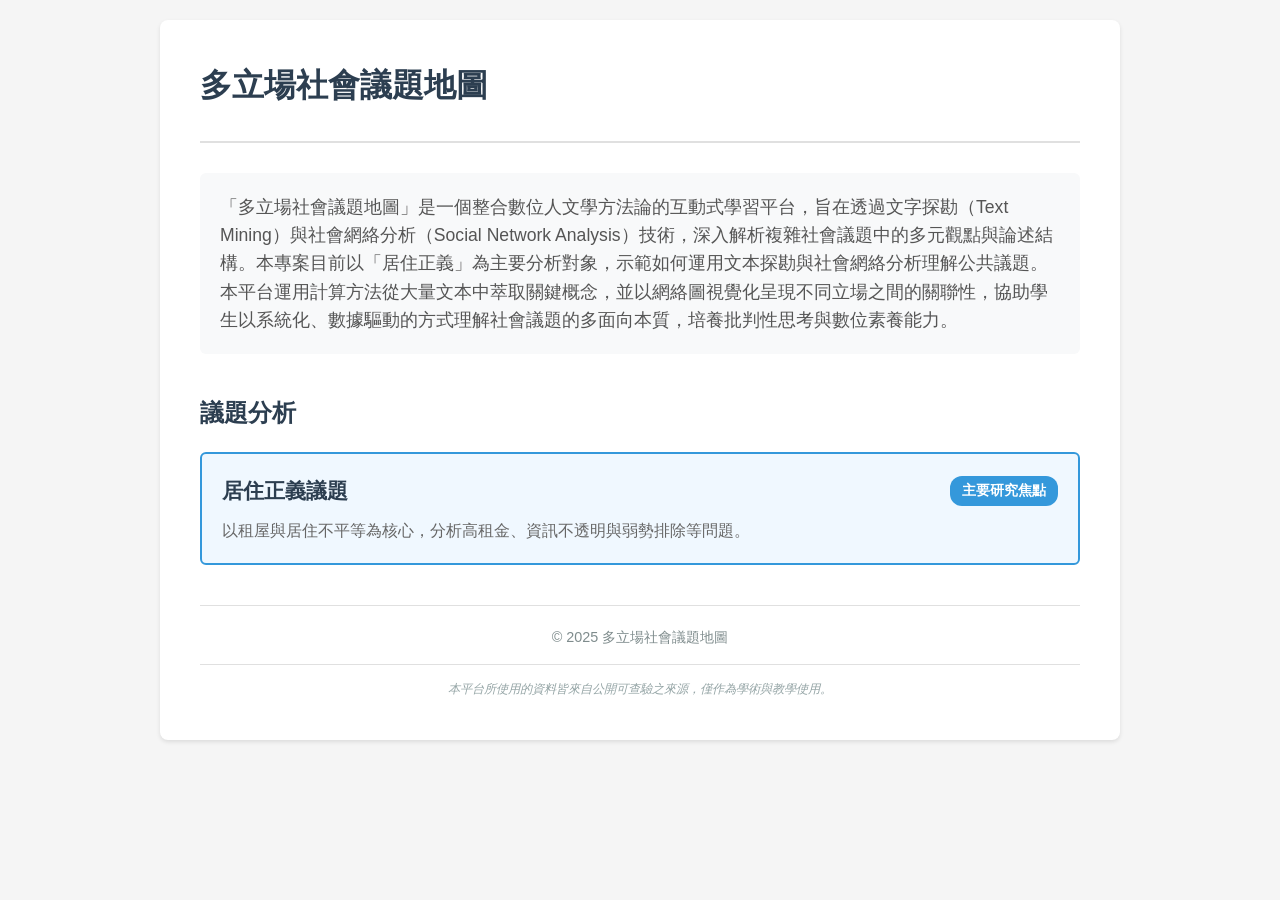
<file: index.html>
<!DOCTYPE html>
<html lang="zh-TW">
<head>
    <meta charset="UTF-8">
    <meta name="viewport" content="width=device-width, initial-scale=1.0">
    <title>多立場社會議題地圖</title>
    <link rel="stylesheet" href="assets/style.css">
</head>
<body>
    <div class="container">
        <header>
            <h1>多立場社會議題地圖</h1>
        </header>
        
        <main>
            <section class="intro">
                <p>
                    「多立場社會議題地圖」是一個整合數位人文學方法論的互動式學習平台，旨在透過文字探勘（Text Mining）與社會網絡分析（Social Network Analysis）技術，深入解析複雜社會議題中的多元觀點與論述結構。本專案目前以「居住正義」為主要分析對象，示範如何運用文本探勘與社會網絡分析理解公共議題。本平台運用計算方法從大量文本中萃取關鍵概念，並以網絡圖視覺化呈現不同立場之間的關聯性，協助學生以系統化、數據驅動的方式理解社會議題的多面向本質，培養批判性思考與數位素養能力。
                </p>
            </section>
            
            <section class="issues-list">
                <h2>議題分析</h2>
                <div class="issue-card issue-card-featured">
                    <a href="issue.html?id=housing">
                        <div class="issue-card-header">
                            <h3>居住正義議題</h3>
                            <span class="issue-badge badge-primary">主要研究焦點</span>
                        </div>
                        <p>以租屋與居住不平等為核心，分析高租金、資訊不透明與弱勢排除等問題。</p>
                    </a>
                </div>
            </section>
        </main>
        
        <footer>
            <p>&copy; 2025 多立場社會議題地圖</p>
            <p class="disclaimer">本平台所使用的資料皆來自公開可查驗之來源，僅作為學術與教學使用。</p>
        </footer>
    </div>
</body>
</html>
</file>
<file: assets/style.css>
/* 基本重置與字體設定 */
* {
    margin: 0;
    padding: 0;
    box-sizing: border-box;
}

body {
    font-family: -apple-system, BlinkMacSystemFont, "Segoe UI", Roboto, "Helvetica Neue", Arial, sans-serif;
    line-height: 1.6;
    color: #333;
    background-color: #f5f5f5;
    padding: 20px;
}

.container {
    max-width: 960px;
    margin: 0 auto;
    background-color: white;
    padding: 40px;
    border-radius: 8px;
    box-shadow: 0 2px 4px rgba(0, 0, 0, 0.1);
}

/* 標題樣式 */
header {
    margin-bottom: 30px;
    border-bottom: 2px solid #e0e0e0;
    padding-bottom: 20px;
}

header h1 {
    font-size: 2em;
    color: #2c3e50;
    margin-bottom: 10px;
}

nav {
    margin-top: 10px;
}

.back-link {
    color: #3498db;
    text-decoration: none;
    font-size: 0.9em;
}

.back-link:hover {
    text-decoration: underline;
}

/* 介紹區塊 */
.intro {
    margin-bottom: 40px;
    padding: 20px;
    background-color: #f8f9fa;
    border-radius: 6px;
}

.intro p {
    font-size: 1.1em;
    color: #555;
}

/* 議題列表 */
.issues-list {
    margin-top: 30px;
}

.issues-list h2 {
    font-size: 1.5em;
    color: #2c3e50;
    margin-bottom: 20px;
}

.issue-card {
    margin-bottom: 15px;
    border: 1px solid #ddd;
    border-radius: 6px;
    transition: box-shadow 0.3s ease;
}

.issue-card:hover {
    box-shadow: 0 4px 8px rgba(0, 0, 0, 0.1);
}

.issue-card a {
    display: block;
    padding: 20px;
    text-decoration: none;
    color: inherit;
}

.issue-card-content {
    display: block;
    padding: 20px;
    color: inherit;
}

.issue-card-header {
    display: flex;
    justify-content: space-between;
    align-items: center;
    margin-bottom: 10px;
    gap: 10px;
    flex-wrap: wrap;
}

.issue-card h3 {
    font-size: 1.3em;
    color: #2c3e50;
    margin: 0;
    flex: 1;
    min-width: 200px;
}

.issue-card p {
    color: #666;
    margin: 0;
}

/* 議題卡片標籤 */
.issue-badge {
    display: inline-block;
    padding: 4px 12px;
    border-radius: 12px;
    font-size: 0.85em;
    font-weight: 600;
    white-space: nowrap;
    flex-shrink: 0;
}

.badge-primary {
    background-color: #3498db;
    color: white;
}

.badge-secondary {
    background-color: #95a5a6;
    color: white;
}

/* 主要議題卡片樣式 */
.issue-card-featured {
    border: 2px solid #3498db;
    background-color: #f0f8ff;
}

.issue-card-featured:hover {
    box-shadow: 0 6px 12px rgba(52, 152, 219, 0.2);
}

/* 開發中議題卡片樣式 */
.issue-card-disabled {
    opacity: 0.6;
    background-color: #f5f5f5;
    cursor: not-allowed;
}

.issue-card-disabled:hover {
    box-shadow: 0 2px 4px rgba(0, 0, 0, 0.05);
}

.issue-card-disabled h3 {
    color: #95a5a6;
}

.issue-card-disabled p {
    color: #999;
}

/* 議題詳情頁面 */
.issue-header {
    margin-bottom: 30px;
}

.issue-title {
    font-size: 2em;
    color: #2c3e50;
    margin-bottom: 15px;
}

.issue-description {
    font-size: 1.1em;
    color: #555;
    line-height: 1.8;
}

/* 閱讀引導區塊 */
.reading-guide {
    margin-bottom: 30px;
    padding: 20px;
    background-color: #f8f9fa;
    border-radius: 6px;
}

.reading-guide p {
    font-size: 1.1em;
    color: #555;
    line-height: 1.8;
    margin: 0;
}

.issue-layout {
    display: grid;
    grid-template-columns: 1fr 1fr;
    gap: 30px;
    margin-top: 30px;
}

/* 立場卡片 */
.stances-column h3,
.network-column h3 {
    font-size: 1.3em;
    color: #2c3e50;
    margin-bottom: 20px;
    padding-bottom: 10px;
    border-bottom: 2px solid #e0e0e0;
}

.stance-card {
    background-color: #f8f9fa;
    border: 1px solid #d0d0d0;
    border-radius: 6px;
    padding: 24px;
    margin-bottom: 15px;
    box-shadow: 0 2px 4px rgba(0, 0, 0, 0.05);
}

.stance-name {
    font-size: 1.2em;
    font-weight: bold;
    color: #2c3e50;
    margin-bottom: 10px;
}

.stance-summary {
    color: #555;
    line-height: 1.7;
}

/* 網絡圖區域 */
.network-column {
    background-color: #f8f9fa;
    border: 1px solid #e0e0e0;
    border-radius: 6px;
    padding: 20px;
}

/* 網絡圖標題與圖例 */
.network-header {
    display: flex;
    justify-content: space-between;
    align-items: flex-start;
    margin-bottom: 20px;
    padding-bottom: 10px;
    border-bottom: 2px solid #e0e0e0;
    flex-wrap: wrap;
    gap: 15px;
}

.network-header h3 {
    margin: 0;
    padding-bottom: 0;
    border-bottom: none;
    flex: 0 0 auto;
}

/* 圖例樣式 */
.network-legend {
    display: flex;
    flex-wrap: wrap;
    gap: 12px;
    align-items: center;
    font-size: 0.85em;
    color: #555;
}

.legend-item {
    display: flex;
    align-items: center;
    gap: 6px;
}

.legend-color {
    display: inline-block;
    width: 14px;
    height: 14px;
    border-radius: 3px;
    border: 1px solid rgba(0, 0, 0, 0.1);
    flex-shrink: 0;
}

.legend-text {
    white-space: nowrap;
    font-size: 0.9em;
}

/* 視圖切換按鈕 */
.view-toggle {
    display: flex;
    gap: 10px;
    margin-bottom: 20px;
    margin-top: 15px;
}

.view-btn {
    padding: 10px 20px;
    border: 2px solid #3498db;
    background-color: white;
    color: #3498db;
    border-radius: 6px;
    cursor: pointer;
    font-size: 0.95em;
    font-weight: 500;
    transition: all 0.3s ease;
}

.view-btn:hover {
    background-color: #f0f8ff;
}

.view-btn.active {
    background-color: #3498db;
    color: white;
}

/* 列表視圖 */
.list-view {
    margin-top: 10px;
}

.keyword-list-container {
    display: flex;
    flex-direction: column;
    gap: 20px;
}

.keyword-group-section {
    background-color: white;
    border: 1px solid #e0e0e0;
    border-radius: 6px;
    padding: 15px;
}

.keyword-group-title {
    font-size: 1.1em;
    color: #2c3e50;
    margin-bottom: 12px;
    padding-bottom: 8px;
    border-bottom: 2px solid #e0e0e0;
}

.keyword-cards {
    display: flex;
    flex-wrap: wrap;
    gap: 10px;
}

.keyword-card {
    background-color: #f8f9fa;
    border: 1px solid #d0d0d0;
    border-radius: 4px;
    padding: 10px 15px;
    transition: all 0.2s ease;
}

.keyword-card:hover {
    background-color: #e9ecef;
    border-color: #3498db;
    box-shadow: 0 2px 4px rgba(0, 0, 0, 0.1);
}

.keyword-name {
    font-size: 0.95em;
    color: #2c3e50;
    font-weight: 500;
}

.network-view {
    margin-top: 10px;
}

#network {
    margin-bottom: 15px;
}

.node-info {
    margin-top: 15px;
    padding: 15px;
    background-color: white;
    border: 1px solid #d0d0d0;
    border-radius: 6px;
    box-shadow: 0 2px 4px rgba(0, 0, 0, 0.05);
}

.node-info-content {
    color: #2c3e50;
}

.node-info-content strong {
    font-size: 1.1em;
    color: #2c3e50;
    display: block;
    margin-bottom: 8px;
}

.node-info-group {
    color: #555;
    font-size: 0.95em;
    margin: 0;
    line-height: 1.6;
}

/* 關鍵詞資訊區塊（hover 時顯示） */
.keyword-info {
    margin-top: 15px;
    padding: 15px;
    background-color: #fff3cd;
    border: 1px solid #ffc107;
    border-radius: 6px;
    box-shadow: 0 2px 4px rgba(0, 0, 0, 0.05);
    transition: opacity 0.3s ease;
}

.keyword-info-content {
    color: #2c3e50;
}

.keyword-label {
    font-size: 1.2em;
    color: #2c3e50;
    display: block;
    margin-bottom: 8px;
}

.keyword-group {
    color: #555;
    font-size: 0.95em;
    margin: 0;
    line-height: 1.6;
}

/* 關鍵詞說明區塊（點擊節點時顯示） */
.keyword-info-section {
    margin-top: 30px;
    padding: 20px;
    background-color: #f8f9fa;
    border: 1px solid #e0e0e0;
    border-radius: 6px;
}

.keyword-info-section h3 {
    font-size: 1.2em;
    color: #2c3e50;
    margin-bottom: 15px;
    padding-bottom: 10px;
    border-bottom: 2px solid #e0e0e0;
}

#keyword-title {
    font-size: 1em;
    color: #555;
    margin-bottom: 15px;
    font-weight: 500;
}

#keyword-explanation {
    font-size: 1em;
    color: #2c3e50;
    line-height: 1.8;
    margin-bottom: 15px;
}

#keyword-examples {
    margin-top: 10px;
    padding-left: 20px;
}

#keyword-examples li {
    font-size: 0.95em;
    color: #555;
    line-height: 1.8;
    margin-bottom: 8px;
}

.network-section {
    margin-bottom: 25px;
}

.network-section h4 {
    font-size: 1.1em;
    color: #2c3e50;
    margin-bottom: 15px;
    padding-bottom: 8px;
    border-bottom: 1px solid #ddd;
}

.node-list,
.link-list {
    list-style: none;
}

.node-item,
.link-item {
    background-color: white;
    padding: 12px;
    margin-bottom: 8px;
    border-radius: 4px;
    border-left: 3px solid #3498db;
}

.node-item {
    border-left-color: #3498db;
}

.link-item {
    border-left-color: #e74c3c;
}

.node-label {
    font-weight: bold;
    color: #2c3e50;
}

.node-group {
    font-size: 0.9em;
    color: #7f8c8d;
    margin-left: 10px;
}

.link-source,
.link-target {
    font-weight: bold;
    color: #2c3e50;
}

.link-weight {
    color: #7f8c8d;
    font-size: 0.9em;
    margin-left: 10px;
}

/* 載入狀態 */
.loading {
    text-align: center;
    padding: 40px;
    color: #7f8c8d;
    font-size: 1.1em;
}

.error {
    background-color: #fee;
    border: 1px solid #fcc;
    border-radius: 6px;
    padding: 20px;
    color: #c33;
    text-align: center;
}

/* 研究說明區塊 */
.research-overview-section {
    margin-top: 30px;
    margin-bottom: 40px;
}

.research-overview-section h2 {
    font-size: 1.8em;
    color: #2c3e50;
    margin-bottom: 20px;
    padding-bottom: 15px;
    border-bottom: 3px solid #3498db;
}

.research-overview-content {
    background-color: #f8f9fa;
    border: 1px solid #e0e0e0;
    border-radius: 6px;
    padding: 30px;
    line-height: 1.8;
}

.research-overview-content h3 {
    font-size: 1.3em;
    color: #2c3e50;
    margin-top: 25px;
    margin-bottom: 15px;
    padding-bottom: 10px;
    border-bottom: 2px solid #e0e0e0;
}

.research-overview-content h3:first-child {
    margin-top: 0;
}

.research-overview-content p {
    color: #555;
    margin-bottom: 15px;
    font-size: 1.05em;
}

.research-overview-content ul {
    margin: 15px 0;
    padding-left: 25px;
    color: #555;
}

.research-overview-content li {
    margin-bottom: 10px;
    line-height: 1.8;
}

/* 資料來源與研究方法區塊 */
.data-source-section {
    margin-bottom: 40px;
}

.data-source-section h3 {
    font-size: 1.5em;
    color: #2c3e50;
    margin-bottom: 20px;
    padding-bottom: 10px;
    border-bottom: 2px solid #e0e0e0;
}

.data-source-card {
    background-color: #f8f9fa;
    border: 1px solid #e0e0e0;
    border-radius: 6px;
    padding: 25px;
}

.data-source-info {
    margin-bottom: 25px;
}

.info-item {
    margin-bottom: 12px;
    line-height: 1.8;
    color: #555;
}

.info-item strong {
    color: #2c3e50;
    margin-right: 8px;
}

.info-item-highlight {
    background-color: #f0f8ff;
    padding: 10px 15px;
    border-radius: 4px;
    border-left: 3px solid #3498db;
    font-weight: 500;
}

.info-item-highlight strong {
    color: #3498db;
    font-size: 1.05em;
}

.methodology-info {
    padding-top: 20px;
    border-top: 1px solid #e0e0e0;
}

.methodology-info h4 {
    font-size: 1.1em;
    color: #2c3e50;
    margin-bottom: 12px;
}

.methodology-info p {
    color: #555;
    line-height: 1.8;
    margin: 0;
}

/* 相關文章列表 */
.related-articles {
    margin-top: 20px;
    padding-top: 20px;
    border-top: 2px solid #e0e0e0;
}

.related-articles h4 {
    font-size: 1.1em;
    color: #2c3e50;
    margin-bottom: 15px;
}

.articles-list {
    display: flex;
    flex-direction: column;
    gap: 15px;
}

.article-item {
    background-color: white;
    border: 1px solid #d0d0d0;
    border-radius: 6px;
    padding: 15px;
    transition: box-shadow 0.2s ease;
}

.article-item:hover {
    box-shadow: 0 2px 8px rgba(0, 0, 0, 0.1);
}

.article-title {
    margin: 0 0 10px 0;
    font-size: 1em;
}

.article-title a {
    color: #3498db;
    text-decoration: none;
    font-weight: 500;
}

.article-title a:hover {
    text-decoration: underline;
}

.article-meta {
    display: flex;
    flex-direction: column;
    gap: 12px;
    font-size: 0.9em;
    color: #7f8c8d;
    margin-top: 10px;
}

.article-meta-row {
    display: flex;
    gap: 20px;
    flex-wrap: wrap;
    align-items: center;
}

.article-source {
    font-weight: 500;
}

.article-source strong {
    color: #2c3e50;
}

.article-date {
    color: #95a5a6;
}

.article-date strong {
    color: #2c3e50;
}

.article-url-row {
    display: flex;
    gap: 10px;
    align-items: center;
    flex-wrap: wrap;
    padding-top: 10px;
    border-top: 1px solid #e0e0e0;
}

.article-url-label {
    font-weight: 500;
    color: #2c3e50;
    white-space: nowrap;
}

.article-url-label strong {
    color: #2c3e50;
}

.article-url-link {
    color: #3498db;
    text-decoration: none;
    font-weight: 500;
    word-break: break-all;
    flex: 1;
    min-width: 200px;
    padding: 6px 10px;
    background-color: #f8f9fa;
    border: 1px solid #d0d0d0;
    border-radius: 4px;
    transition: all 0.2s ease;
}

.article-url-link:hover {
    background-color: #e8f4f8;
    border-color: #3498db;
    text-decoration: underline;
}

.no-articles {
    color: #7f8c8d;
    font-style: italic;
    padding: 15px;
    background-color: #f8f9fa;
    border-radius: 4px;
    text-align: center;
}

/* 主要發現區塊 */
.findings-section {
    margin-top: 50px;
    margin-bottom: 40px;
}

.findings-section h2 {
    font-size: 1.8em;
    color: #2c3e50;
    margin-bottom: 25px;
    padding-bottom: 15px;
    border-bottom: 3px solid #3498db;
}

.findings-content {
    background-color: #f8f9fa;
    border: 1px solid #e0e0e0;
    border-radius: 6px;
    padding: 30px;
}

.findings-list {
    list-style: none;
    padding: 0;
    margin: 0;
}

.finding-item {
    margin-bottom: 30px;
    padding: 25px;
    background-color: white;
    border-left: 5px solid #3498db;
    border-radius: 6px;
    box-shadow: 0 2px 4px rgba(0, 0, 0, 0.05);
    transition: box-shadow 0.3s ease;
}

.finding-item:hover {
    box-shadow: 0 4px 8px rgba(0, 0, 0, 0.1);
}

.finding-item:last-child {
    margin-bottom: 0;
}

.finding-item h3 {
    color: #2c3e50;
    font-size: 1.3em;
    margin-bottom: 15px;
    padding-bottom: 10px;
    border-bottom: 2px solid #e0e0e0;
    font-weight: 600;
}

.finding-item p {
    color: #555;
    line-height: 1.9;
    margin: 0;
    font-size: 1.05em;
}

/* 問題診斷與解決方案區塊 */
.solutions-section {
    margin-top: 50px;
    margin-bottom: 40px;
}

.solutions-section h2 {
    font-size: 1.8em;
    color: #2c3e50;
    margin-bottom: 25px;
    padding-bottom: 15px;
    border-bottom: 3px solid #27ae60;
}

.solutions-content {
    display: flex;
    flex-direction: column;
    gap: 30px;
}

.solution-card {
    background-color: #f8f9fa;
    border: 1px solid #e0e0e0;
    border-radius: 8px;
    padding: 30px;
    box-shadow: 0 2px 4px rgba(0, 0, 0, 0.05);
    transition: box-shadow 0.3s ease;
}

.solution-card:hover {
    box-shadow: 0 4px 12px rgba(0, 0, 0, 0.1);
}

.solution-title {
    font-size: 1.4em;
    color: #2c3e50;
    margin-bottom: 25px;
    padding-bottom: 15px;
    border-bottom: 3px solid #3498db;
    font-weight: 600;
}

.solution-card-content {
    display: flex;
    flex-direction: column;
    gap: 25px;
}

.problem-section,
.solution-section,
.platform-role-section {
    background-color: white;
    padding: 20px;
    border-radius: 6px;
    border: 1px solid #d0d0d0;
}

.problem-section {
    border-left: 4px solid #e74c3c;
}

.solution-section {
    border-left: 4px solid #27ae60;
}

.platform-role-section {
    border-left: 4px solid #3498db;
    background-color: #f0f8ff;
}

.problem-section h4,
.solution-section h4,
.platform-role-section h4 {
    font-size: 1.15em;
    color: #2c3e50;
    margin-bottom: 15px;
    padding-bottom: 10px;
    border-bottom: 2px solid #e0e0e0;
    font-weight: 600;
}

.problem-section h4 {
    color: #e74c3c;
    border-bottom-color: #e74c3c;
}

.solution-section h4 {
    color: #27ae60;
    border-bottom-color: #27ae60;
}

.platform-role-section h4 {
    color: #3498db;
    border-bottom-color: #3498db;
}

.problem-section ul,
.solution-section ul,
.platform-role-section ul {
    margin: 0;
    padding-left: 25px;
    color: #555;
    line-height: 1.9;
}

.problem-section li,
.solution-section li,
.platform-role-section li {
    margin-bottom: 12px;
    font-size: 1.05em;
}

.problem-section li {
    color: #555;
}

.solution-section li {
    color: #2c3e50;
}

.platform-role-section li {
    color: #2c3e50;
}

/* 本平台如何協助改善問題區塊 */
.platform-role {
    background-color: #fff9e6;
    padding: 20px;
    border-radius: 6px;
    border: 1px solid #ffd700;
    border-left: 4px solid #ffd700;
    margin-top: 20px;
}

.platform-role h4 {
    font-size: 1.15em;
    color: #2c3e50;
    margin-bottom: 15px;
    padding-bottom: 10px;
    border-bottom: 2px solid #ffd700;
    font-weight: 600;
}

.platform-role ul {
    margin: 0;
    padding-left: 25px;
    color: #555;
    line-height: 1.9;
}

.platform-role li {
    margin-bottom: 12px;
    font-size: 1.05em;
    color: #2c3e50;
}

/* 頁尾 */
footer {
    margin-top: 40px;
    padding-top: 20px;
    border-top: 1px solid #e0e0e0;
    text-align: center;
    color: #7f8c8d;
    font-size: 0.9em;
}

.disclaimer {
    margin-top: 15px;
    padding-top: 15px;
    border-top: 1px solid #e0e0e0;
    font-size: 0.85em;
    color: #95a5a6;
    font-style: italic;
    line-height: 1.6;
}

/* 響應式設計 */
@media (max-width: 768px) {
    body {
        padding: 10px;
    }
    
    .container {
        padding: 20px;
    }
    
    header h1 {
        font-size: 1.5em;
    }
    
    .issue-layout {
        grid-template-columns: 1fr;
        gap: 20px;
    }
    
    .issue-title {
        font-size: 1.5em;
    }
    
    .network-header {
        flex-direction: column;
        align-items: flex-start;
    }
    
    .network-legend {
        width: 100%;
        margin-top: 10px;
    }
    
    .solution-card {
        padding: 20px;
    }
    
    .solution-card-content {
        gap: 20px;
    }
    
    .problem-section,
    .solution-section,
    .platform-role-section {
        padding: 15px;
    }
    
    .data-source-card {
        padding: 20px;
    }
    
    .findings-content,
    .solutions-content {
        padding: 20px;
    }
    
    .findings-section h2,
    .solutions-section h2 {
        font-size: 1.5em;
    }
    
    .solution-title {
        font-size: 1.2em;
    }
    
    .finding-item h3 {
        font-size: 1.1em;
    }
    
    .article-meta-row {
        flex-direction: column;
        gap: 10px;
        align-items: flex-start;
    }
    
    .article-url-row {
        flex-direction: column;
        align-items: flex-start;
        gap: 8px;
    }
    
    .article-url-link {
        width: 100%;
        min-width: auto;
    }
    
    .info-item-highlight {
        padding: 8px 12px;
    }
    
    .platform-role {
        padding: 15px;
        margin-top: 15px;
    }
    
    .platform-role h4 {
        font-size: 1.1em;
    }
}
</file>
